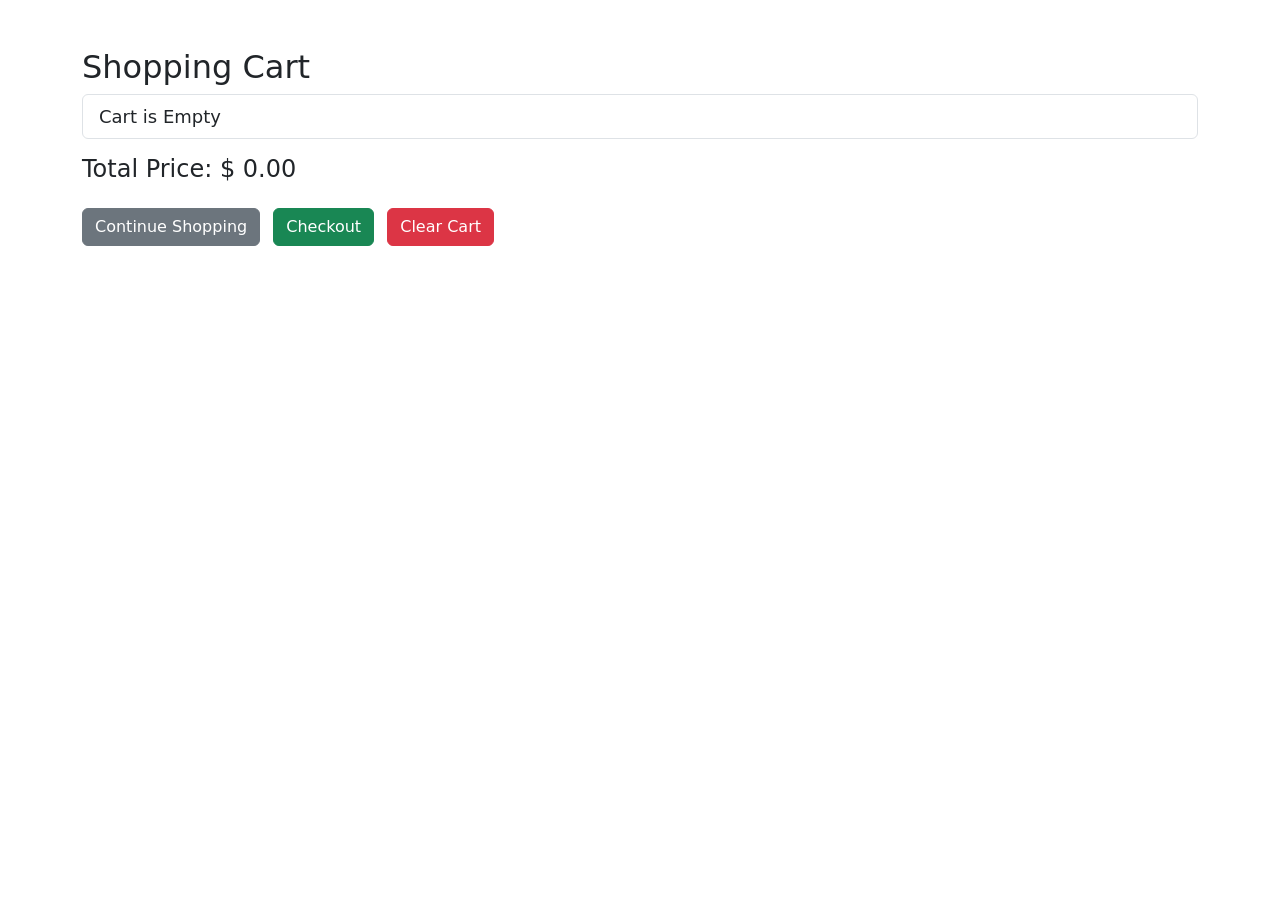
<file: cart.html>
<!DOCTYPE html>
<html lang="en">
<head>
    <meta charset="UTF-8">
    <meta name="viewport" content="width=device-width, initial-scale=1.0">
    <title>Cart</title>
    <link rel="stylesheet" href="style.css">
    <link href="https://cdn.jsdelivr.net/npm/bootstrap@5.3.8/dist/css/bootstrap.min.css" rel="stylesheet" integrity="sha384-sRIl4kxILFvY47J16cr9ZwB07vP4J8+LH7qKQnuqkuIAvNWLzeN8tE5YBujZqJLB" crossorigin="anonymous">
</head>
<script src="script.js"></script>
<script src="cart.js"></script>
<script src="https://cdn.jsdelivr.net/npm/bootstrap@5.3.3/dist/js/bootstrap.bundle.min.js"></script>
<body>
    <div class="container mt-5">

    <h2>Shopping Cart</h2>

    <ul id="cartItems" class="list-group mb-3"></ul>

    <h4 class="mt-3">
        Total Price: $
        <span id="totalPrice">0.00</span>
    </h4>

    <div class="mt-4">

        <a href="product.html" class="btn btn-secondary">Continue Shopping</a>

        <a href="checkout.html" class="btn btn-success ms-2">Checkout</a>

        <button class="btn btn-danger ms-2" onclick="clearCart()">Clear Cart</button>

    </div>

</div>

<script src="cart.js"></script>
</body>
</html>
</file>
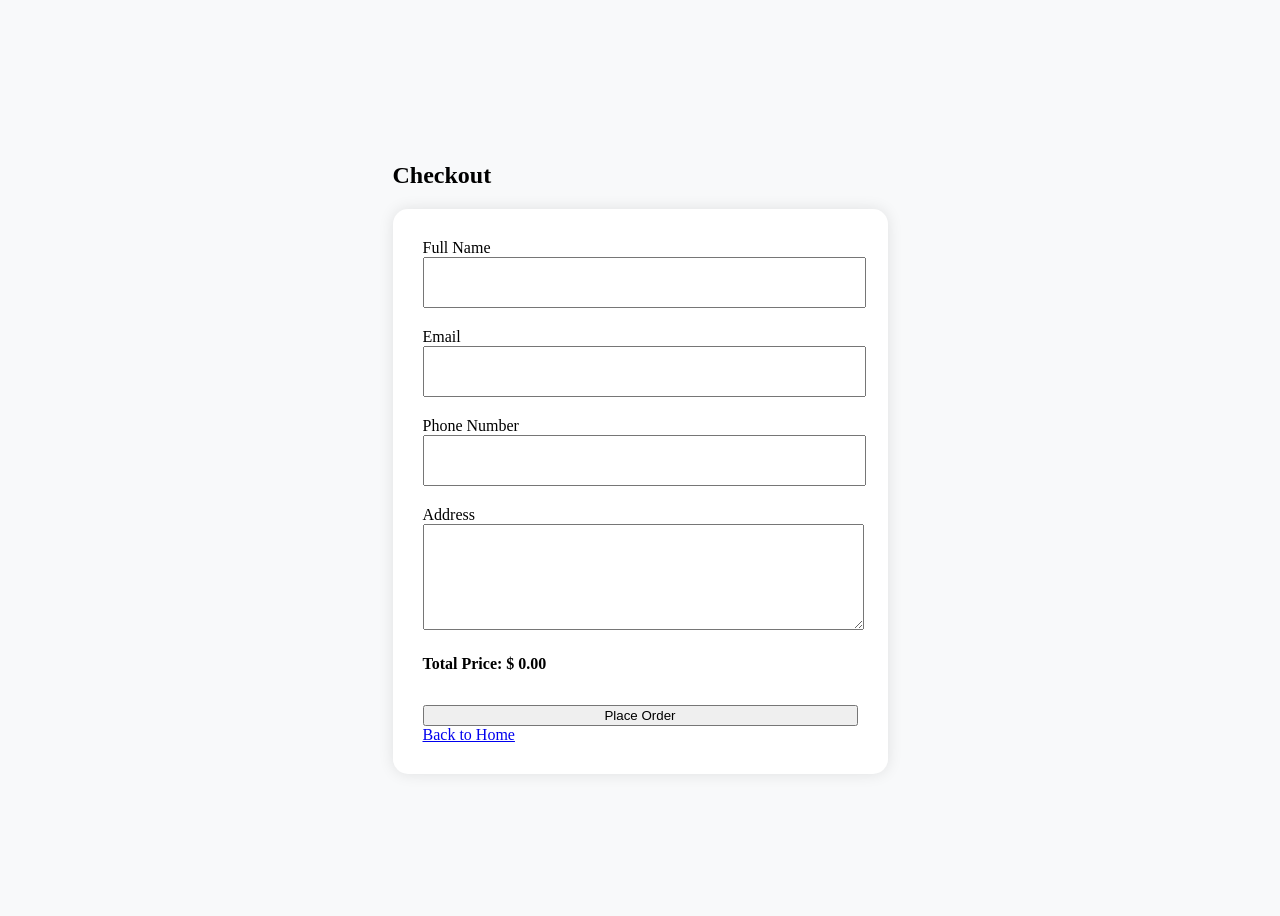
<file: checkout.html>
<!DOCTYPE html>
<html lang="en">
<head>
    <meta charset="UTF-8">
    <meta name="viewport" content="width=device-width, initial-scale=1.0">
    <title>Checkout</title>

    <link href="httpsivr.net/npm/bootstrap@5.3.3/dist/css/bootstrap.min.css">
    <link rel="stylesheet" href="checkout.css">
</head>
<body>

<div class="container mt-5">

    <h2 class="text-center mb-4">Checkout</h2>

    <form>

        <div class="mb-3">
            <label class="form-label">Full Name</label>
            <input type="text" class="form-control" required>
        </div>

        <div class="mb-3">
            <label class="form-label">Email</label>
            <input type="email" class="form-control" required>
        </div>

        <div class="mb-3">
            <label class="form-label">Phone Number</label>
            <input type="tel" class="form-control" required>
        </div>

        <div class="mb-3">
            <label class="form-label">Address</label>
            <textarea class="form-control" rows="3" required></textarea>
        </div>

        <h4>
            Total Price: $
            <span id="checkoutTotal">0.00</span>
        </h4>

        <button type="button"
                class="btn btn-success mt-3"
                onclick="placeOrder()">
            Place Order
        </button>

        <div class="text-center mt-3">

                        <a href="product.html" class="btn btn-secondary">
                            Back to Home
                        </a>

                    </div>

    </form>

</div>

<script src="checkout.js"></script>

</body>
</html>
</file>
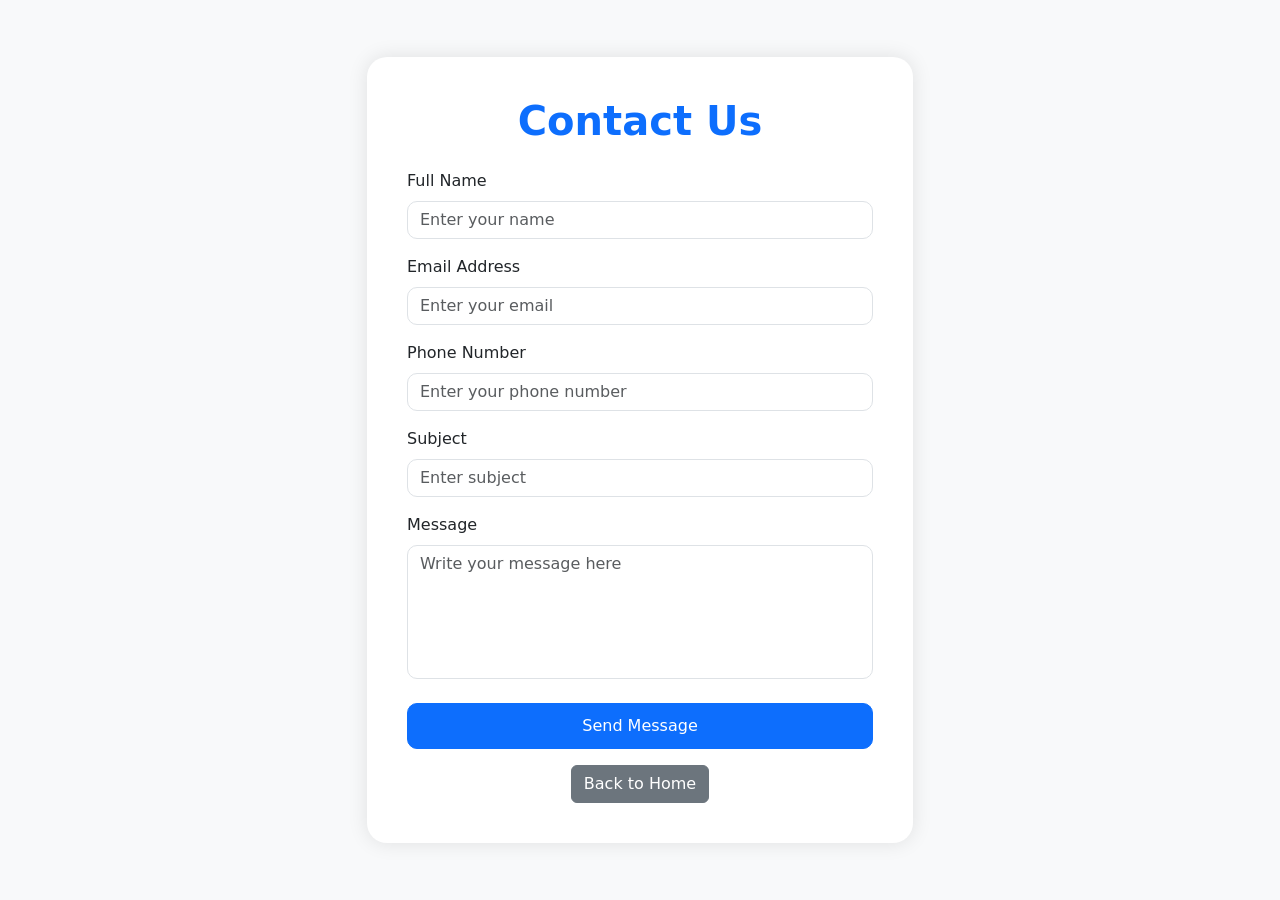
<file: contact.html>
<!DOCTYPE html>
<html lang="en">

<head>
    <meta charset="UTF-8">
    <meta name="viewport" content="width=device-width, initial-scale=1.0">
    <title>Contact Us</title>

    <link rel="stylesheet" href="https://cdn.jsdelivr.net/npm/bootstrap@5.3.3/dist/css/bootstrap.min.css">

    <style>
        body {
            background: #f8f9fa;
            min-height: 100vh;
            display: flex;
            justify-content: center;
            align-items: center;
        }

        .contact-card {
            background: white;
            padding: 40px;
            border-radius: 20px;
            box-shadow: 0 0 20px rgba(0, 0, 0, 0.1);
        }

        h1 {
            color: #0d6efd;
            font-weight: bold;
        }

        .form-control {
            border-radius: 10px;
        }

        .btn-primary {
            border-radius: 10px;
            padding: 10px;
        }

        textarea {
            resize: none;
        }
    </style>

</head>

<body>

    <div class="container">

        <div class="row justify-content-center">

            <div class="col-md-8 col-lg-6">

                <div class="contact-card">

                    <h1 class="text-center mb-4">
                        Contact Us
                    </h1>

                    <form id="contactForm">

                        <div class="mb-3">
                            <label class="form-label">Full Name</label>
                            <input type="text" class="form-control" placeholder="Enter your name" required>
                        </div>

                        <div class="mb-3">
                            <label class="form-label">Email Address</label>
                            <input type="email" class="form-control" placeholder="Enter your email" required>
                        </div>

                        <div class="mb-3">
                            <label class="form-label">Phone Number</label>
                            <input type="tel" class="form-control" placeholder="Enter your phone number" required>
                        </div>

                        <div class="mb-3">
                            <label class="form-label">Subject</label>
                            <input type="text" class="form-control" placeholder="Enter subject" required>
                        </div>

                        <div class="mb-4">
                            <label class="form-label">Message</label>
                            <textarea class="form-control" rows="5"
                                placeholder="Write your message here" required></textarea>
                        </div>

                        <button type="submit" class="btn btn-primary w-100">
                            Send Message
                        </button>

                    </form>

                    <div class="text-center mt-3">

                        <a href="product.html" class="btn btn-secondary">
                            Back to Home
                        </a>

                    </div>
</body>
</html>
</file>
<file: style.css>
.navbar-brand{
    font-family: cursive;
    text-shadow: -1px 2px rebeccapurple;
    font-weight: 600;
    font-size: 30px;
}
.card-img, .card-img-top{
    height: 360px;
}


body{
    background-color: #f8f9fa;
}

.card{
    border: none;
    border-radius: 15px;
}

.list-group-item{
    font-size: 18px;
}

.btn{
    border-radius: 10px;
}
</file>
<file: checkout.css>
body{
    background-color: #f8f9fa;
    min-height: 100vh;
    display: flex;
    justify-content: center;
    align-items: center;
}

.container{
    width: 495px;
}

form{
    background: white;
    padding: 30px;
    border-radius: 15px;
    box-shadow: 0 0 15px rgba(0,0,0,0.1);
}

.mb-3{
    margin-bottom: 20px !important;
}

.form-control{
    width: 100%;
    height: 45px;
}

textarea.form-control{
    height: 100px;
}

.btn{
    width: 100%;
    margin-top: 10px;
}
</file>
